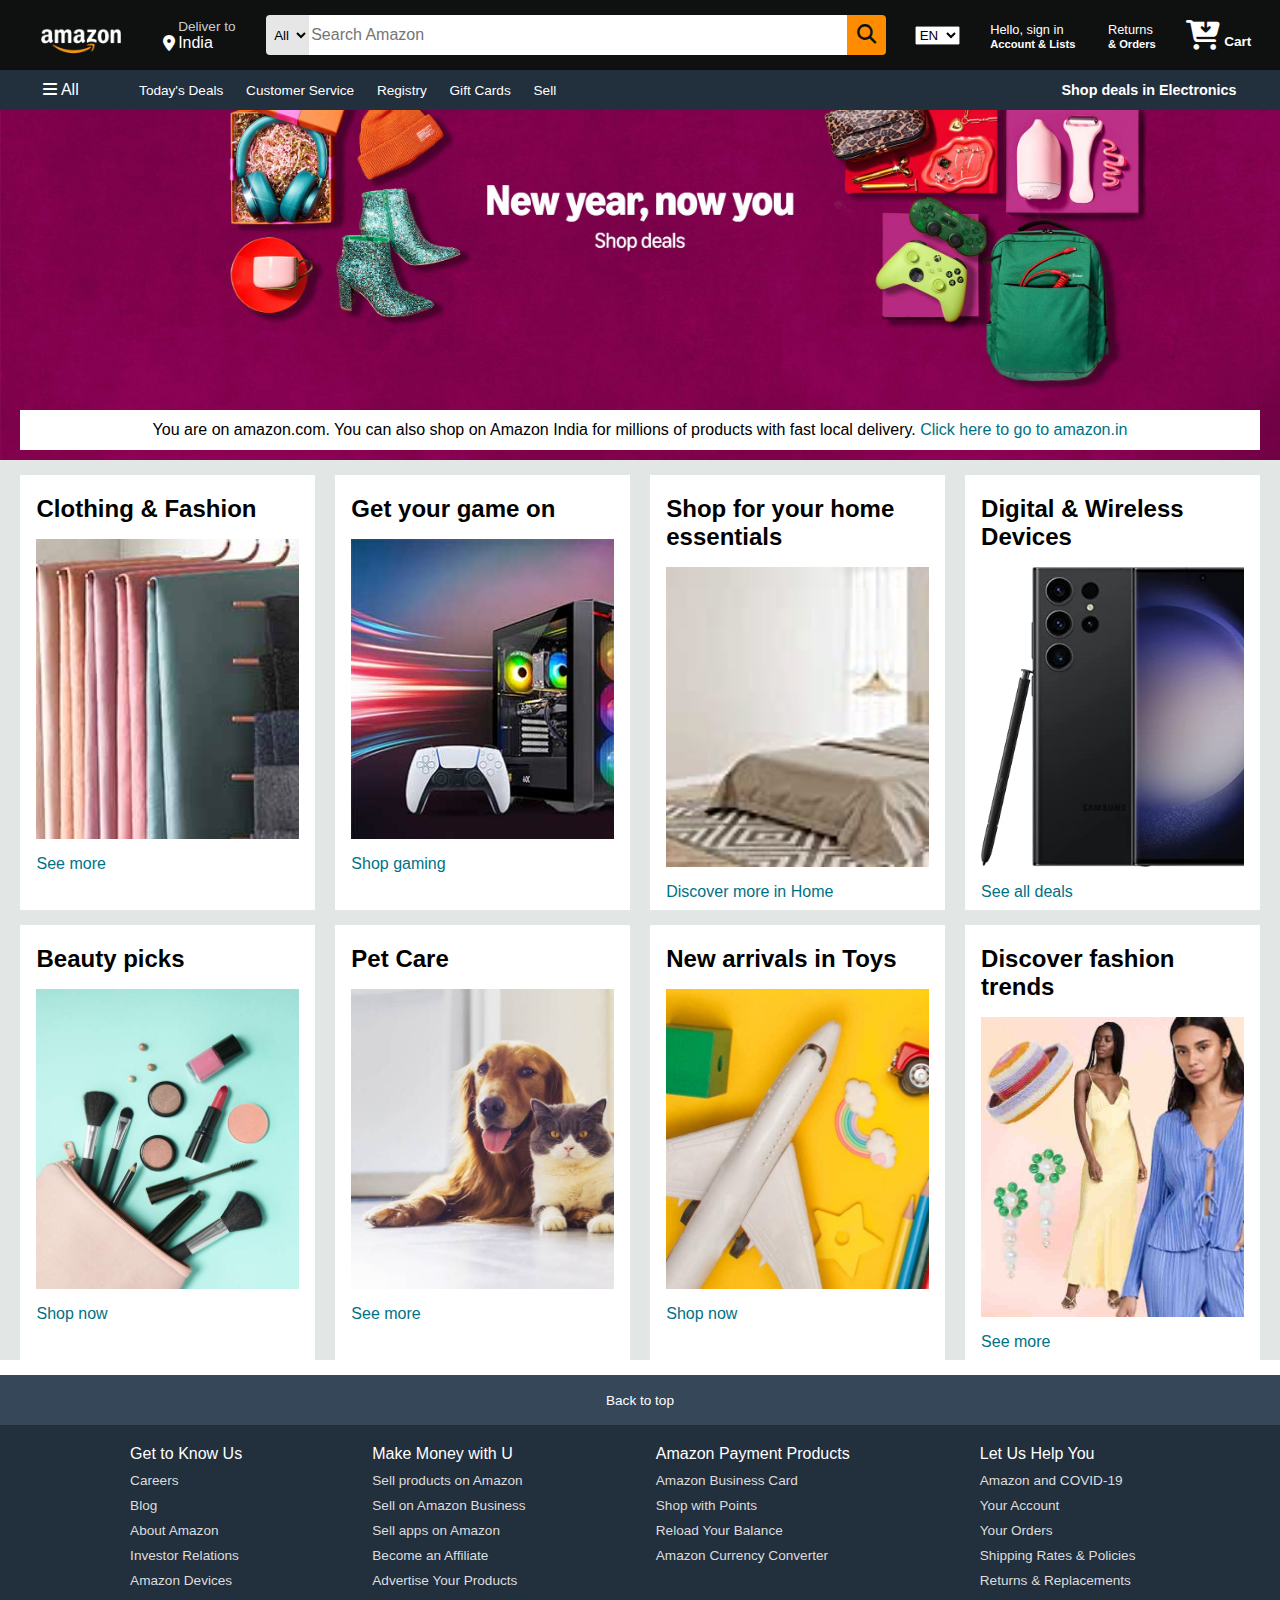
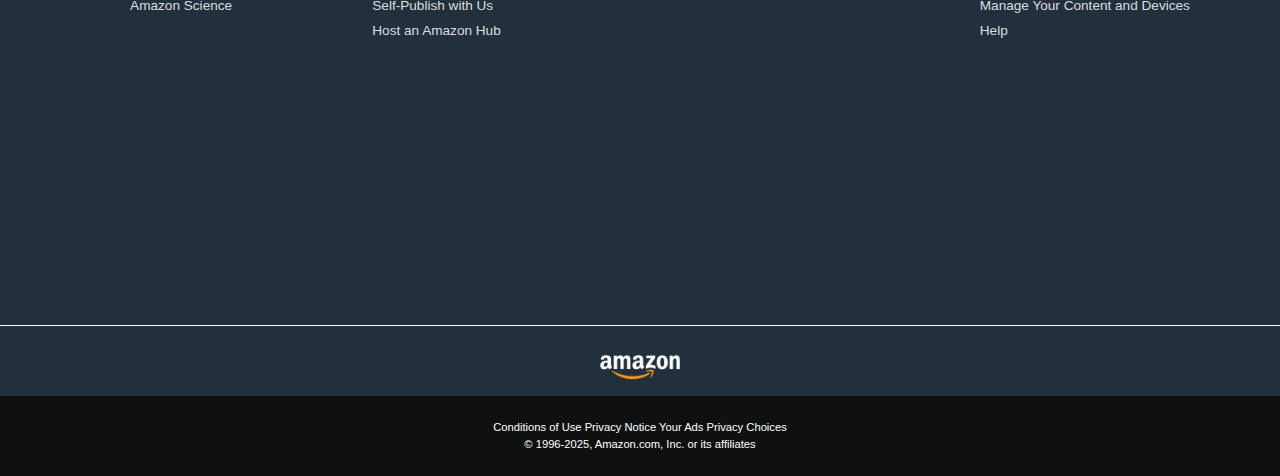
<file: index.html>
<!DOCTYPE html>
<html lang="en">
<head>
    <meta charset="UTF-8">
    <meta name="viewport" content="width=device-width, initial-scale=1.0">
    <title>Amazon.com</title>
    <link rel="icon" type="image/x-icon" href="logo_tab.png">
    <link rel="stylesheet" href="https://cdnjs.cloudflare.com/ajax/libs/font-awesome/6.7.2/css/all.min.css" integrity="sha512-Evv84Mr4kqVGRNSgIGL/F/aIDqQb7xQ2vcrdIwxfjThSH8CSR7PBEakCr51Ck+w+/U6swU2Im1vVX0SVk9ABhg==" crossorigin="anonymous" referrerpolicy="no-referrer" />
    <link rel="stylesheet" href="amazon.css"/>
</head>
<body>
    <header>
        <div class="navbar">
            <div class="nav-logo border">
                <div class="logo"></div>
            </div>
            <div class="nav-address border">
                <p class="deliver">Deliver to</p>
                <div class="address-icon">
                    <i class="fa-solid fa-location-dot"></i>
                    <p class="loc">India</p>
                </div>
             </div>
             <div class="navsearch">
                <select class="sselect">
                    <option>All</option>
                </select>
                <input placeholder="Search Amazon" class="sinput">
                <div class="search-icon">
                    <i class="fa-solid fa-magnifying-glass"></i>
                </div>
             </div>
             <div class="flag">
                <select class="country">
                    <option>EN</option>
                    <option>IND</option>
                </select>
             </div>

             <div class="signin border">
                <p><span>Hello, sign in</span></p>
                <p class="navsecond">Account & Lists</p>
             </div>

             <div class="return border">
                <p><span>Returns</span></p>
                <p class="navsecond">& Orders</p>
             </div>

             <div class="nav-cart">
                <i class="fa-solid fa-cart-arrow-down"></i>
                Cart
             </div>
        </div>
        
        <div class="panel">
            <div class="pall border">
                <i class="fa-solid fa-bars"></i>
                All
            </div>
            <div class="panel-option">
                <p class="border">Today's Deals</p>
                <p class="border">Customer Service</p>
                <p class="border">Registry</p>
                <p class="border">Gift Cards</p>
                <p class="border">Sell</p>
            </div>
            <div class="deals border">
                Shop deals in Electronics
            </div>
        </div>
    </header>

    <div class="hero-section">
    <div class="message">
        <p>You are on amazon.com. You can also shop on Amazon India for millions of products with fast local delivery. <a>Click here to go to amazon.in</a></p>
    </div>
    </div>

    <div class="shop">
        <div class="box">
            <div class="box-content">
                <h2>Clothing & Fashion</h2>
            <div class="box-img" style="background-image: url('box1_image.jpg');"></div>
            <a href="clothing.html" target="_blank" style="text-decoration: none; color: #007185;">See more</a>
            </div>
        </div>
        <div class="box">
            <div class="box-content">
            <h2>Get your game on</h2>
        <div class="box-img" style="background-image: url('box2_image.jpg');"></div>
        <a href="#" style="text-decoration: none; color: #007185;">Shop gaming</a>
        </div>
    </div>
        <div class="box">
            <div class="box-content">
            <h2>Shop for your home essentials</h2>
        <div class="box-img" style="background-image: url('box3_image.jpg');"></div>
        <a href="#" style="text-decoration: none; color: #007185;">Discover more in Home</a>
        </div>
    </div>
        <div class="box">
            <div class="box-content">
                <h2>Digital & Wireless Devices</h2>
            <div class="box-img" style="background-image: url('box4_image.jpg');"></div>
            <a href="#" style="text-decoration: none; color: #007185;">See all deals</a>
            </div>
        </div>
        <div class="box">
            <div class="box-content">
                <h2>Beauty picks</h2>
            <div class="box-img" style="background-image: url('box5_image.jpg');"></div>
            <a href="#" style="text-decoration: none; color: #007185;">Shop now</a>
            </div>
        </div>
        <div class="box">
            <div class="box-content">
            <h2>Pet Care</h2>
        <div class="box-img" style="background-image: url('box6_image.jpg');"></div>
        <a href="#" style="text-decoration: none; color: #007185;">See more</a>
        </div>
    </div>
        <div class="box">
            <div class="box-content">
            <h2>New arrivals in Toys</h2>
        <div class="box-img" style="background-image: url('box7_image.jpg');"></div>
        <a href="#" style="text-decoration: none; color: #007185;">Shop now</a>
            </div>
        </div>
        <div class="box">
            <div class="box-content">
                <h2>Discover fashion trends</h2>
            <div class="box-img" style="background-image: url('box8_image.jpg');"></div>
            <a href="#" style="text-decoration: none; color: #007185;">See more</a>
            </div>
        </div>
    </div>


    <footer>
        <div class="footer-panel1">
            <a href="#" style="text-decoration: none; color: white;" >Back to top</a>
        </div>

        <div class="foot-panel2">
            <ul>
                <p> Get to Know Us</p>
                <a>Careers</a>
                <a>Blog</a>
                <a>About Amazon</a>
                <a>Investor Relations</a>
                <a>Amazon Devices</a>
                <a>Amazon Science</a>
            </ul>
            <ul>
                <p>Make Money with U</p>
                <a>Sell products on Amazon</a>
                <a>Sell on Amazon Business</a>
                <a>Sell apps on Amazon</a>
                <a>Become an Affiliate</a>
                <a>Advertise Your Products</a>
                <a>Self-Publish with Us</a>
                <a>Host an Amazon Hub</a>
            </ul>
            <ul>
                <p> Amazon Payment Products</p>
                <a>Amazon Business Card</a>
                <a>Shop with Points</a>
                <a>Reload Your Balance</a>
                <a>Amazon Currency Converter</a>
            </ul>
            <ul>
                <p>Let Us Help You</p>
                <a>Amazon and COVID-19</a>
                <a>Your Account</a>
                <a>Your Orders</a>
                <a>Shipping Rates & Policies</a>
                <a>Returns & Replacements</a>
                <a>Manage Your Content and Devices</a>
                <a>Help</a>
            </ul>
        </div>

        <div class="foot-panel3">
            <div class="logo"></div>
        </div>

        <div class="foot-panel4">
            <div class="pages">
                <a>Conditions of Use</a>
                <a>Privacy Notice</a>
                <a>Your Ads Privacy Choices</a>
            </div>
            <div class="copyright">
                © 1996-2025, Amazon.com, Inc. or its affiliates
            </div>
        </div>
    </footer>
</body>
</html>
</file>
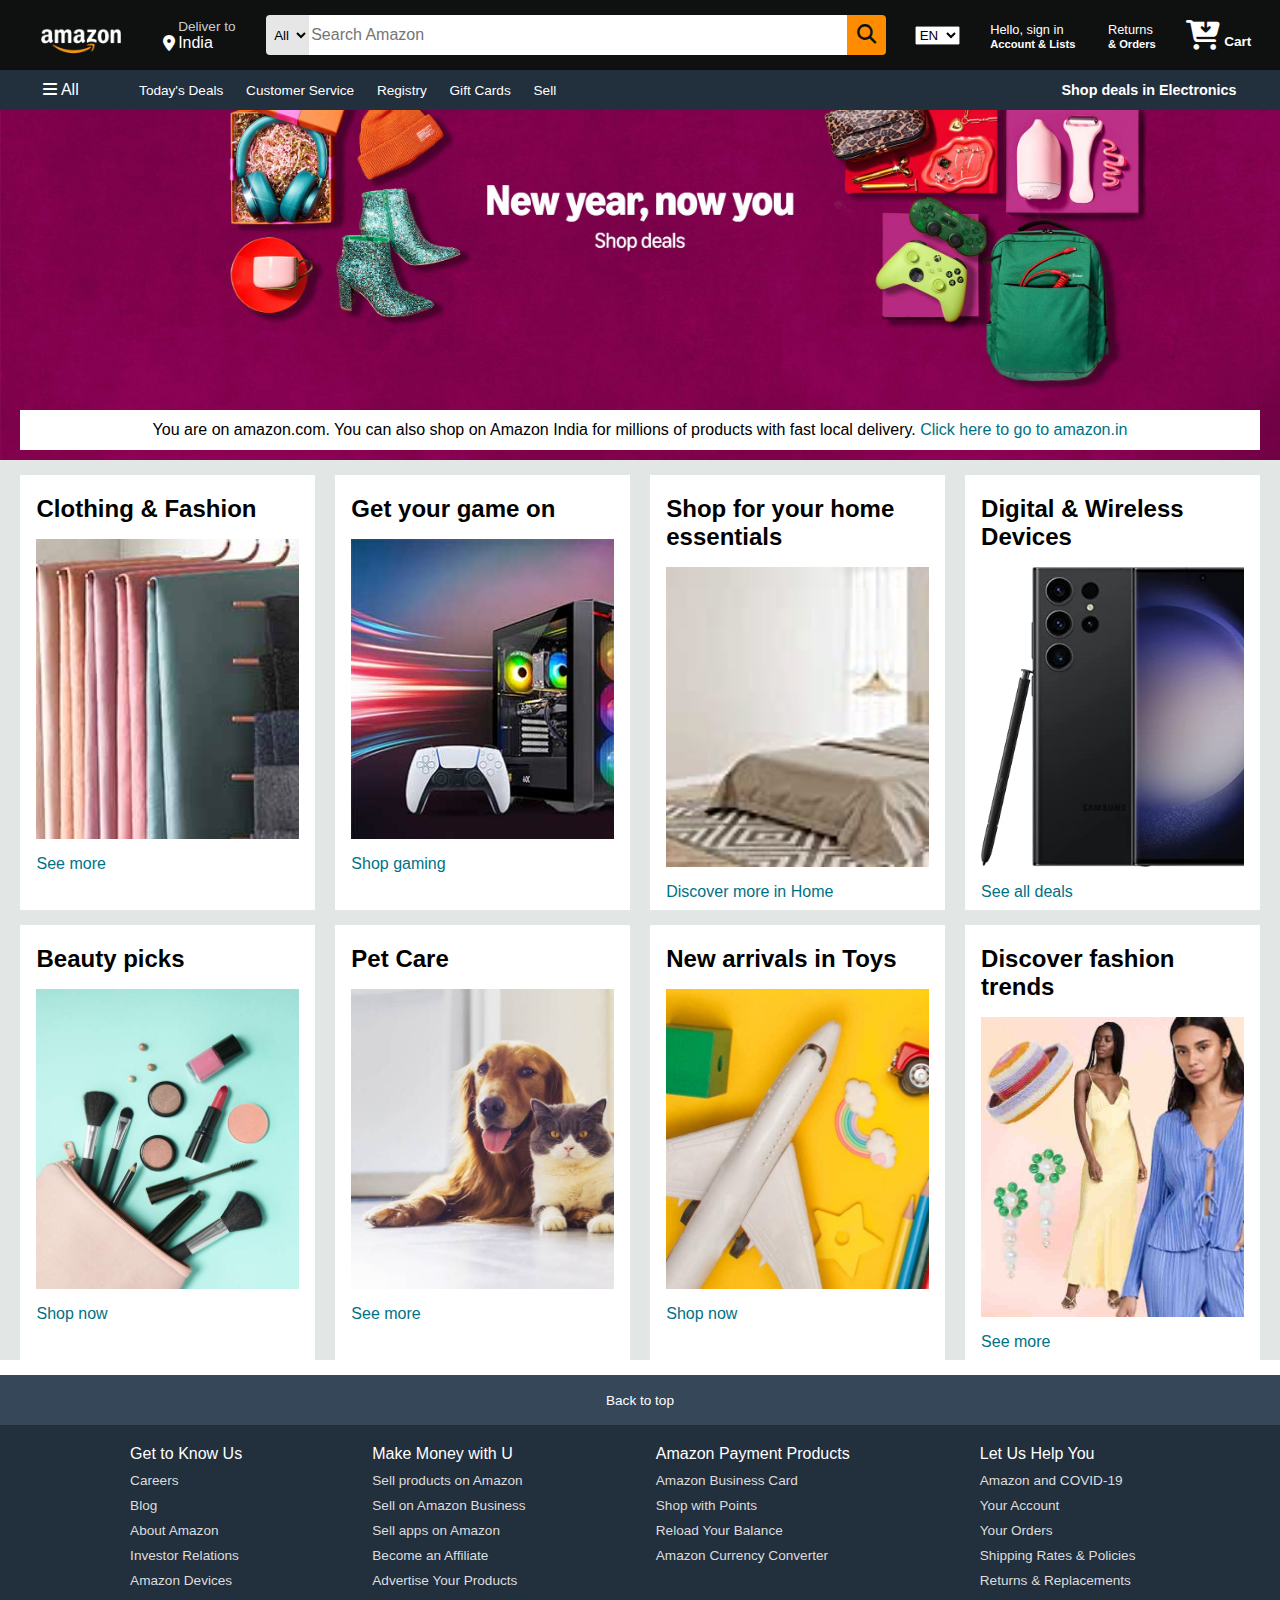
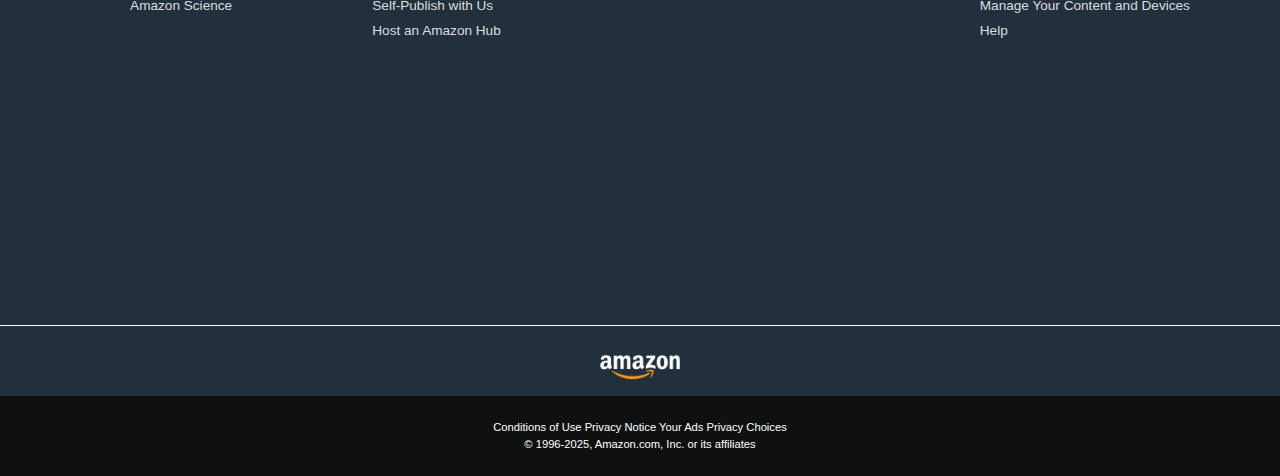
<file: amazon.html>
<!DOCTYPE html>
<html lang="en">
<head>
    <meta charset="UTF-8">
    <meta name="viewport" content="width=device-width, initial-scale=1.0">
    <title>Amazon.com</title>
    <link rel="icon" type="image/x-icon" href="logo_tab.png">
    <link rel="stylesheet" href="https://cdnjs.cloudflare.com/ajax/libs/font-awesome/6.7.2/css/all.min.css" integrity="sha512-Evv84Mr4kqVGRNSgIGL/F/aIDqQb7xQ2vcrdIwxfjThSH8CSR7PBEakCr51Ck+w+/U6swU2Im1vVX0SVk9ABhg==" crossorigin="anonymous" referrerpolicy="no-referrer" />
    <link rel="stylesheet" href="amazon.css"/>
</head>
<body>
    <header>
        <div class="navbar">
            <div class="nav-logo border">
                <div class="logo"></div>
            </div>
            <div class="nav-address border">
                <p class="deliver">Deliver to</p>
                <div class="address-icon">
                    <i class="fa-solid fa-location-dot"></i>
                    <p class="loc">India</p>
                </div>
             </div>
             <div class="navsearch">
                <select class="sselect">
                    <option>All</option>
                </select>
                <input placeholder="Search Amazon" class="sinput">
                <div class="search-icon">
                    <i class="fa-solid fa-magnifying-glass"></i>
                </div>
             </div>
             <div class="flag">
                <select class="country">
                    <option>EN</option>
                    <option>IND</option>
                </select>
             </div>

             <div class="signin border">
                <p><span>Hello, sign in</span></p>
                <p class="navsecond">Account & Lists</p>
             </div>

             <div class="return border">
                <p><span>Returns</span></p>
                <p class="navsecond">& Orders</p>
             </div>

             <div class="nav-cart">
                <i class="fa-solid fa-cart-arrow-down"></i>
                Cart
             </div>
        </div>
        
        <div class="panel">
            <div class="pall border">
                <i class="fa-solid fa-bars"></i>
                All
            </div>
            <div class="panel-option">
                <p class="border">Today's Deals</p>
                <p class="border">Customer Service</p>
                <p class="border">Registry</p>
                <p class="border">Gift Cards</p>
                <p class="border">Sell</p>
            </div>
            <div class="deals border">
                Shop deals in Electronics
            </div>
        </div>
    </header>

    <div class="hero-section">
    <div class="message">
        <p>You are on amazon.com. You can also shop on Amazon India for millions of products with fast local delivery. <a>Click here to go to amazon.in</a></p>
    </div>
    </div>

    <div class="shop">
        <div class="box">
            <div class="box-content">
                <h2>Clothing & Fashion</h2>
            <div class="box-img" style="background-image: url('box1_image.jpg');"></div>
            <a href="clothing.html" target="_blank" style="text-decoration: none; color: #007185;">See more</a>
            </div>
        </div>
        <div class="box">
            <div class="box-content">
            <h2>Get your game on</h2>
        <div class="box-img" style="background-image: url('box2_image.jpg');"></div>
        <a href="#" style="text-decoration: none; color: #007185;">Shop gaming</a>
        </div>
    </div>
        <div class="box">
            <div class="box-content">
            <h2>Shop for your home essentials</h2>
        <div class="box-img" style="background-image: url('box3_image.jpg');"></div>
        <a href="#" style="text-decoration: none; color: #007185;">Discover more in Home</a>
        </div>
    </div>
        <div class="box">
            <div class="box-content">
                <h2>Digital & Wireless Devices</h2>
            <div class="box-img" style="background-image: url('box4_image.jpg');"></div>
            <a href="#" style="text-decoration: none; color: #007185;">See all deals</a>
            </div>
        </div>
        <div class="box">
            <div class="box-content">
                <h2>Beauty picks</h2>
            <div class="box-img" style="background-image: url('box5_image.jpg');"></div>
            <a href="#" style="text-decoration: none; color: #007185;">Shop now</a>
            </div>
        </div>
        <div class="box">
            <div class="box-content">
            <h2>Pet Care</h2>
        <div class="box-img" style="background-image: url('box6_image.jpg');"></div>
        <a href="#" style="text-decoration: none; color: #007185;">See more</a>
        </div>
    </div>
        <div class="box">
            <div class="box-content">
            <h2>New arrivals in Toys</h2>
        <div class="box-img" style="background-image: url('box7_image.jpg');"></div>
        <a href="#" style="text-decoration: none; color: #007185;">Shop now</a>
            </div>
        </div>
        <div class="box">
            <div class="box-content">
                <h2>Discover fashion trends</h2>
            <div class="box-img" style="background-image: url('box8_image.jpg');"></div>
            <a href="#" style="text-decoration: none; color: #007185;">See more</a>
            </div>
        </div>
    </div>


    <footer>
        <div class="footer-panel1">
            <a href="#" style="text-decoration: none; color: white;" >Back to top</a>
        </div>

        <div class="foot-panel2">
            <ul>
                <p> Get to Know Us</p>
                <a>Careers</a>
                <a>Blog</a>
                <a>About Amazon</a>
                <a>Investor Relations</a>
                <a>Amazon Devices</a>
                <a>Amazon Science</a>
            </ul>
            <ul>
                <p>Make Money with U</p>
                <a>Sell products on Amazon</a>
                <a>Sell on Amazon Business</a>
                <a>Sell apps on Amazon</a>
                <a>Become an Affiliate</a>
                <a>Advertise Your Products</a>
                <a>Self-Publish with Us</a>
                <a>Host an Amazon Hub</a>
            </ul>
            <ul>
                <p> Amazon Payment Products</p>
                <a>Amazon Business Card</a>
                <a>Shop with Points</a>
                <a>Reload Your Balance</a>
                <a>Amazon Currency Converter</a>
            </ul>
            <ul>
                <p>Let Us Help You</p>
                <a>Amazon and COVID-19</a>
                <a>Your Account</a>
                <a>Your Orders</a>
                <a>Shipping Rates & Policies</a>
                <a>Returns & Replacements</a>
                <a>Manage Your Content and Devices</a>
                <a>Help</a>
            </ul>
        </div>

        <div class="foot-panel3">
            <div class="logo"></div>
        </div>

        <div class="foot-panel4">
            <div class="pages">
                <a>Conditions of Use</a>
                <a>Privacy Notice</a>
                <a>Your Ads Privacy Choices</a>
            </div>
            <div class="copyright">
                © 1996-2025, Amazon.com, Inc. or its affiliates
            </div>
        </div>
    </footer>
</body>
</html>
</file>
<file: amazon.css>
*{
    margin: 0;
    font-family: Arial;
    border: border-box;
}
.navbar{
    height: 70px;
    background-color: #0f1111;
    color: #ffffff;
    display: flex;
    align-items: center;
    justify-content: space-evenly;
}
.nav-logo{
    height: 45px;
    width: 100px;

}
.logo{
    background-image: url(amazon_logo.png);
    background-size: cover;
    height: 45px;
    width: 100%;
}
.border{
    border: 2px solid transparent;
}
.border:hover{
    border: 1px solid #ffffff;
}
/* for deliver to and india section */
.address-icon{
    display: flex;
    align-items: center;
}
.deliver{
    color: #cccccc;
    font-size: 0.85rem;
    margin-left: 15px;
}
.loc{
    font-size: 1rem;
    margin-left: 3px;
}
/* search-bar */
.navsearch{
    display: flex;
    justify-content: space-evenly;
    width: 620px;
    height: 40px;
    border-radius: 4px;
}
.navsearch:hover{
    border: 2px solid orangered;
}
.sselect{
    background-color: #e6e6e6;
    width: 50px;
    text-align: center;
    border-top-left-radius: 4px;
    border-bottom-left-radius: 4px;
    border: none;
}
.sinput{
    width: 100%;
    font-size: 1rem;
    border: none;
}
.search-icon{
    width: 45px;
    display: flex;
    justify-content: center;
    align-items: center;
    font-size: 1.2rem;
    background-color: rgb(255, 140, 0);
    border-top-right-radius: 4px;
    border-bottom-right-radius: 4px;
    color: #0f1111;
}
/* hello sigin and returs orders  */
span{
    font-size: 0.8rem;
}
.navsecond{
    font-size: 0.7rem;
    font-weight: 700;
}
/* cart */
.nav-cart i{
    font-size: 30px;
}
.nav-cart{
    font-size: 0.85rem;
    font-weight: 700;
}
/* panel */
.panel{
    height: 40px;
    background-color: #222f3d;
    display: flex;
    color: white;
    align-items: center;
    justify-content: space-evenly;
}
.panel-option p{
    display: inline;
    margin-left: 15px;
}
.panel-option{
    width: 70%;
    font-size: 0.85rem;
}
.deals{
    font-size: 0.9rem;
    font-weight: 700;
}
/* hero-section */
.hero-section{
    background-size: cover;
    background-image: url(hero_image.jpg);
    height: 350px;
    display: flex;
    justify-content: center;
    align-items: flex-end;
}
.message{
    background-color: white;
    color: black;
    height: 40px;
    display: flex;
    align-items: center;
    justify-content: center; 
    font-size: 1rem; 
    width: 96.8%;
    margin-bottom: 10px;
}
.message a{
    color: #007185;
}
/* shopping */
.shop{
    display: flex;
    flex-wrap: wrap;
    justify-content: space-evenly;
    background-color: #e2e7e6;
}
.box{
    /* border: 2px solid black; */
    height: 400px;
    width: 23%;
    background-color: white;
    padding: 20px 0px 15px;
    margin-top: 15px;
}
.box-img{
    height: 300px;
    background-size: cover;
    margin-top: 1rem;
    margin-bottom: 1rem;
}
.box-content{
    margin-left: 1rem;
    margin-right: 1rem;
}
.box-content p{
    color: #007185;
}
/* footer panel */
footer{
    margin-top: 15px;
}
.footer-panel1{
    background-color: #37475a;
    color: white;
    height: 50px;
    display: flex;
    justify-content: center;
    align-items: center;
    font-size: 0.85rem;
}
.foot-panel2{
    background-color: #222f3d;
    color: white;
    height: 500px;
    display: flex;
    justify-content: space-evenly;
}
ul{
    margin-top: 20px;
}
ul a{
    display: block;
    font-size: 0.85rem;
    margin-top: 10px;
    color: #dddddd;
}
.foot-panel3{
    background-color: #222f3d;
    color: white;
    border-top: 0.5px solid white;
    height: 70px;
    display: flex;
    justify-content: center;
    align-items: center;
}
.logo{
    background-image: url(amazon_logo.png);
    background-size: cover;
    height: 45px;
    width: 100px;
}
.foot-panel4{
    background-color: #0f1111;
    color: white;
    height: 80px;
    font-size: 0.7rem;
    text-align: center;
}
.pages{
    padding-top: 25px;
}
.copyright{
    padding-top: 5px;
}
</file>
